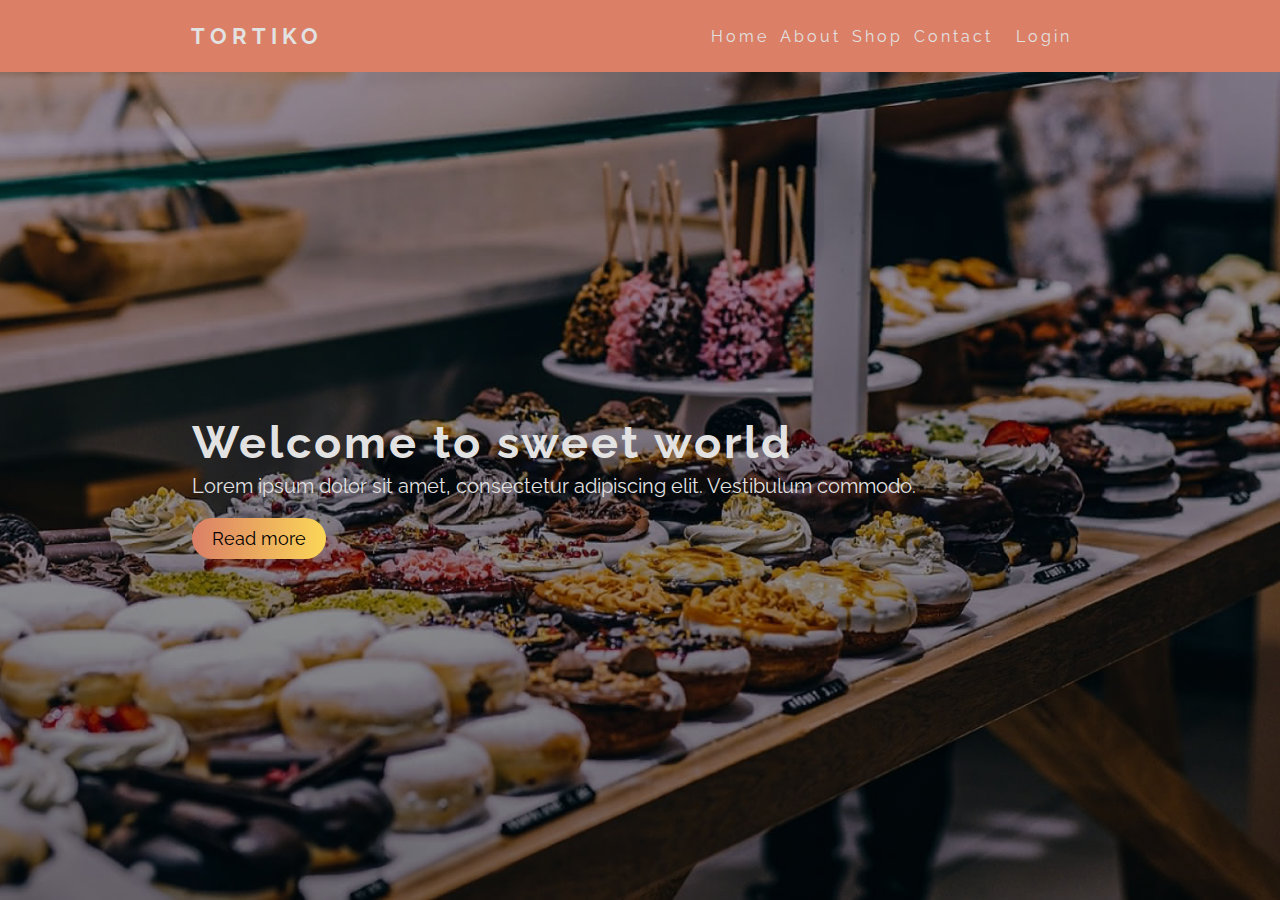
<file: src/main/resources/static/index.html>
<!DOCTYPE html>
<html lang="en">

<head>
    <meta charset="UTF-8">
    <meta name="viewport" content="width=device-width, initial-scale=1.0">
    <meta http-equiv="X-UA-Compatible" content="ie=edge">
    <link href="https://fonts.googleapis.com/css2?family=Raleway:wght@400;700&display=swap" rel="stylesheet">
    <link rel="stylesheet" href="css/style.css">
    <link rel="shortcut icon" href="img/png/cake-colored.png" type="image/png">
    <title>Tortiko</title>
</head>

<body>
    <nav>
        <div class="logo">
            <h4>TORTIKO</h4>
        </div>
        <ul class="nav-links">
            <li>
                <a href="#">Home</a>
            </li>
            <li>
                <a href="#">About</a>
            </li>
            <li>
                <a href="#">Shop</a>
            </li>
            <li>
                <a href="#">Contact</a>
            </li>
            <li></li>
            <li>
                <a id='lgnButton'>Login</a>
            </li>
            <li></li>
        </ul>
        <div class="burger">
            <div class="line1"></div>
            <div class="line2"></div>
            <div class="line3"></div>
        </div>
    </nav>

    <div id='lgnBox' class="login-form-box off">
        <div class="login-button-box">
            <div id="btn"></div>
            <button type="button"  class="login-toggle-btn" onclick="login()">Log In</button>
            <button type="button"  class="login-toggle-btn" onclick="register()">Register</button>
        </div>
        <form id="login" class="input-group" action="/login" method="post">
            <input id="username" type="email" name="username" class="input-field" placeholder="Enter E-mail" required>
            <input id="password" type="password" name="password" class="input-field" placeholder="Enter Password" required>
            <input id='inputCheckbox' type="checkbox" class="login-checkbox">
            <span>Remember Password</span>
            <button id="login-btn" type="submit" class="submit-btn">Log in</button>
        </form>
        <form id="register"  class="input-group">
            <input id="register_email" type="email"  class="input-field" placeholder="Enter E-mail" required>
            <input id="register_password" type="password" class="input-field" placeholder="Enter Password" required>
            <input id="register_confirm_password" type="password" class="input-field" placeholder="Confirm Password" required>
            <input id='registerCheckbox' type="checkbox" class="login-checkbox">
            <span>I agree to the Terms and Conditions</span>
            <button id="register-btn" type="submit" class="submit-btn">Register</button>
        </form>
    </div>

    <header id="showcase">
        <div class="showcase-text">
        <h1>Welcome to sweet world</h1>
        <p>Lorem ipsum dolor sit amet, consectetur adipiscing elit. Vestibulum commodo.</p>
        <a href="shop.html" class="button">Read more</a>
        </div>
    </header>
    <div id=darken class="darken off"></div>

    <script src="js/mobile-navbar.js"></script>
    <script src="js/login.js"></script>
    <script src="js/login-interaction.js"></script>
</body>
</html>
</file>
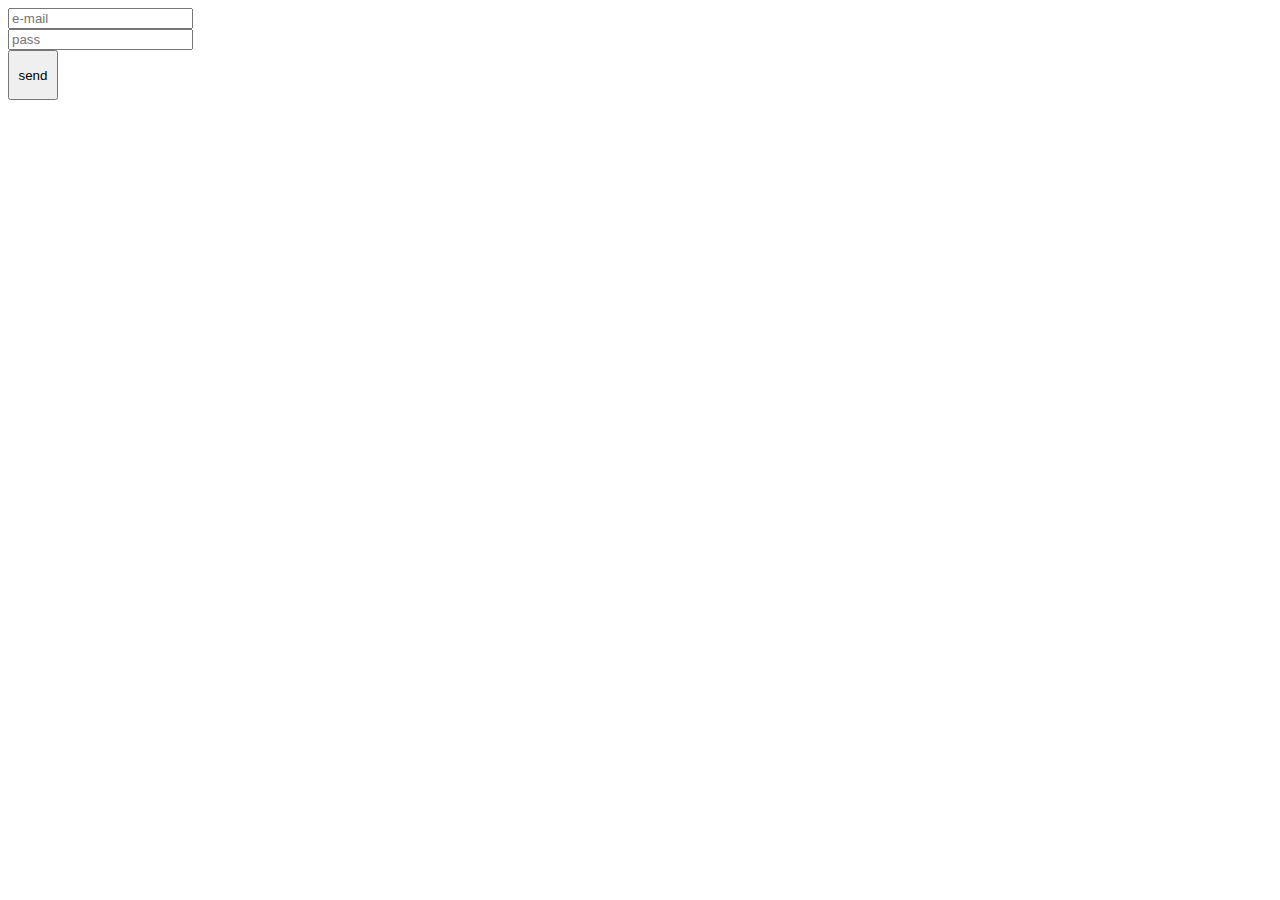
<file: basic/basic.html>
<!DOCTYPE html>
<html lang="ru" dir="ltr">
  <head>
    <meta charset="utf-8">
    <title></title>
    <style media="screen">
      body {
        width: 200px;
        display: flex;
        flex-direction: column;
      }
      button {
        width: 50px;
        height: 50px;

      }

    </style>
  </head>
  <body>
    <form enctype="application/x-www-form-urlencoded" class="form" method="post" >
      <input id="username" type="email" name="" value="" placeholder="e-mail" required>
      <input id="password" type="password" name="" value="" placeholder="pass" required>
      <button id="submit_button" type="submit" name="button">send</button>
    </form>
  <script src="basic.js"></script>
  </body>
</html>
</file>
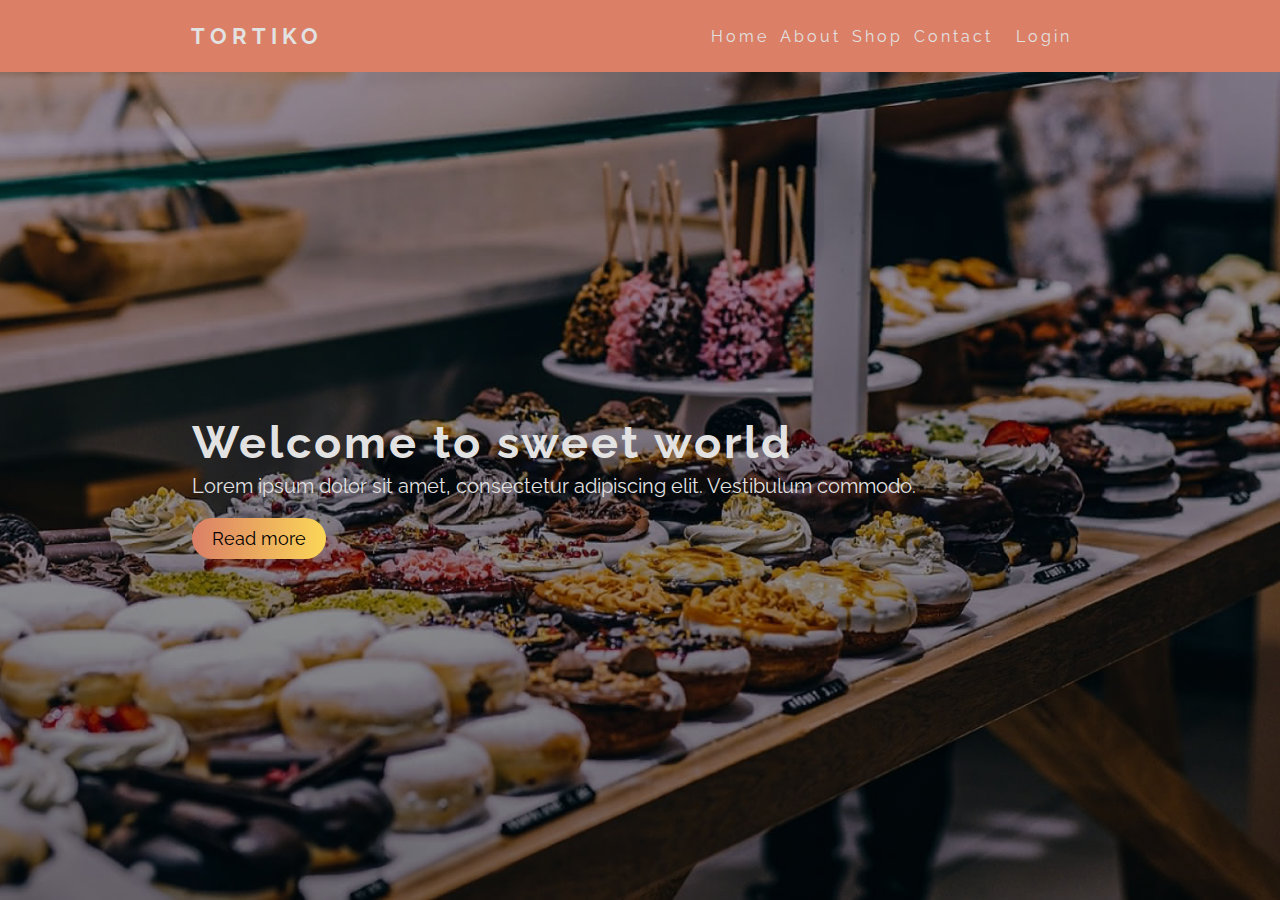
<file: src/main/resources/static/index-version-1.html>
<!DOCTYPE html>
<html lang="en">

<head>
    <meta charset="UTF-8">
    <meta name="viewport" content="width=device-width, initial-scale=1.0">
    <meta http-equiv="X-UA-Compatible" content="ie=edge">
    <link href="https://fonts.googleapis.com/css2?family=Raleway:wght@400;700&display=swap" rel="stylesheet">
    <link rel="stylesheet" href="style.css">
    <title>Tortiko</title>
</head>

<body>
    <nav>
        <div class="logo">
            <h4>TORTIKO</h4>
        </div>
        <ul class="nav-links">
            <li>
                <a href="#">Home</a>
            </li>
            <li>
                <a href="#">About</a>
            </li>
            <li>
                <a href="#">Shop</a>
            </li>
            <li>
                <a href="#">Contact</a>
            </li>
            <li></li>
            <li>
                <a id='lgnButton'>Login</a>
            </li>
            <li></li>
        </ul>
        <div class="burger">
            <div class="line1"></div>
            <div class="line2"></div>
            <div class="line3"></div>
        </div>
    </nav>
    <!-- форма для входа -->

          <div id='lgnBox' class="login-form-box off">
              <div class="login-button-box">
                  <div id="btn"></div>
                  <button type="button" class="login-toggle-btn" onclick="login()">Log In</button>
                  <button type="button" class="login-toggle-btn" onclick="register()">Register</button>
              </div>
              <form id="login" class="input-group">
                  <input id="login_email" type="text" class="input-field" placeholder="Enter E-mail" required>
                  <input id="login_password" type="text" class="input-field" placeholder="Enter Password" required>
                  <input type="checkbox" class="login-checkbox">
                  <span>Remember Password</span>
                  <button id="login-btn" type="submit" class="submit-btn">Log in</button>
              </form>
              <form id="register"  class="input-group">

                  <input id="register_email" type="email"  class="input-field" placeholder="Enter E-mail" required>
                  <input id="register_password" type="password" class="input-field" placeholder="Enter Password" required>
                  <input id="register_confirm_password" type="password" class="input-field" placeholder="Confirm Password" required>
                  <input type="checkbox" class="login-checkbox">
                  <span>I agree to the Terms and Conditions</span>
                  <button id="register-btn" type="submit" class="submit-btn">Register</button>
              </form>
          </div>

    <!-- форма для входа -->
    <header id="showcase">
        <div class="showcase-text">
        <h1>Welcome to sweet world</h1>
        <p>Lorem ipsum dolor sit amet, consectetur adipiscing elit. Vestibulum commodo.</p>
        <a href="shop.html" class="button">Read more</a>

        </div>
    </header>
    <div id=darken class="darken off">

    </div>


    <script src="app.js"></script>
    <script src="login.js"></script>
    <!-- скрипт для появления и закрытия модалки логина -->
    <script src="interaction.js"></script>



</body>
</html>
</file>
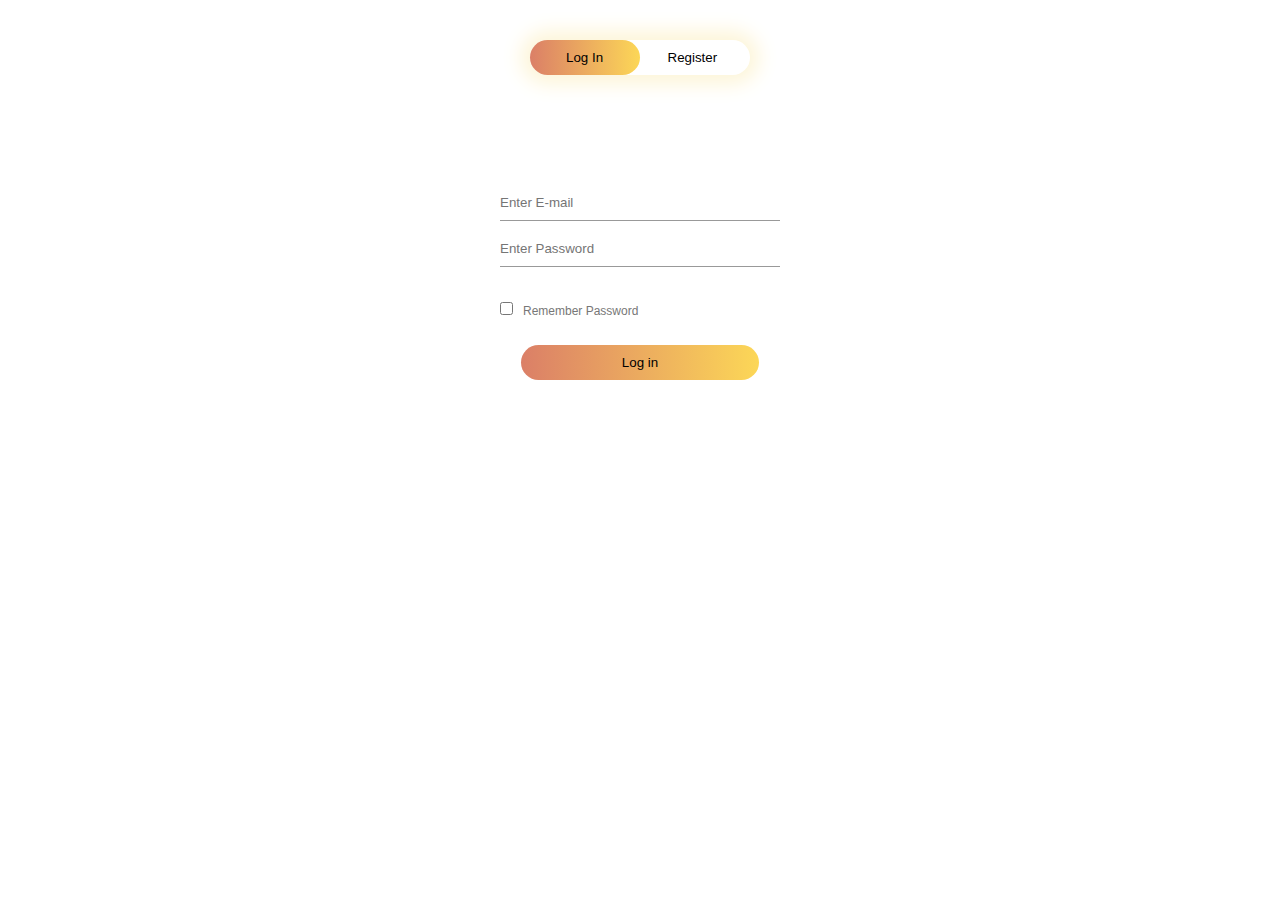
<file: src/main/resources/static/login.html>
<!DOCTYPE html>
<html>
<head>
    <meta charset="utf-8">
    <meta name="viewport" content="width=device-width, initial-scale=1.0">
    <meta http-equiv="X-UA-Compatible" content="ie=edge">

    <link rel="stylesheet" href="style.css">
    <title>Registration</title>
</head>
<body>
<div class="login-page">
    <div class="login-form-box">
        <div class="login-button-box">
            <div id="btn"></div>
            <button type="button" class="login-toggle-btn" onclick="login()">Log In</button>
            <button type="button" class="login-toggle-btn" onclick="register()">Register</button>
        </div>
        <form id="login" class="input-group">
            <input type="text" class="input-field" placeholder="Enter E-mail" required>
            <input type="text" class="input-field" placeholder="Enter Password" required>
            <input type="checkbox" class="login-checkbox">
            <span>Remember Password</span>
            <button type="submit" class="submit-btn">Log in</button>
        </form>
        <form id="register"  class="input-group">
            <input type="text" class="input-field" placeholder="Enter E-mail" required>
            <input type="text" class="input-field" placeholder="Enter Password" required>
            <input type="text" class="input-field" placeholder="Confirm Password" required>
            <input type="checkbox" class="login-checkbox">
            <span>I agree to the Terms and Conditions</span>
            <button type="submit" class="submit-btn">Register</button>
        </form>

    </div>
</div>
<script>
    var x = document.getElementById("login");
    var y = document.getElementById("register");
    var z = document.getElementById("btn");

    function register(){
        x.style.left = "-450px";
        y.style.left = "50px";
        z.style.left = "110px";
    }
    function login(){
        x.style.left = "50px";
        y.style.left = "450px";
        z.style.left = "0px";
}
</script>
</body>
</html>
</file>
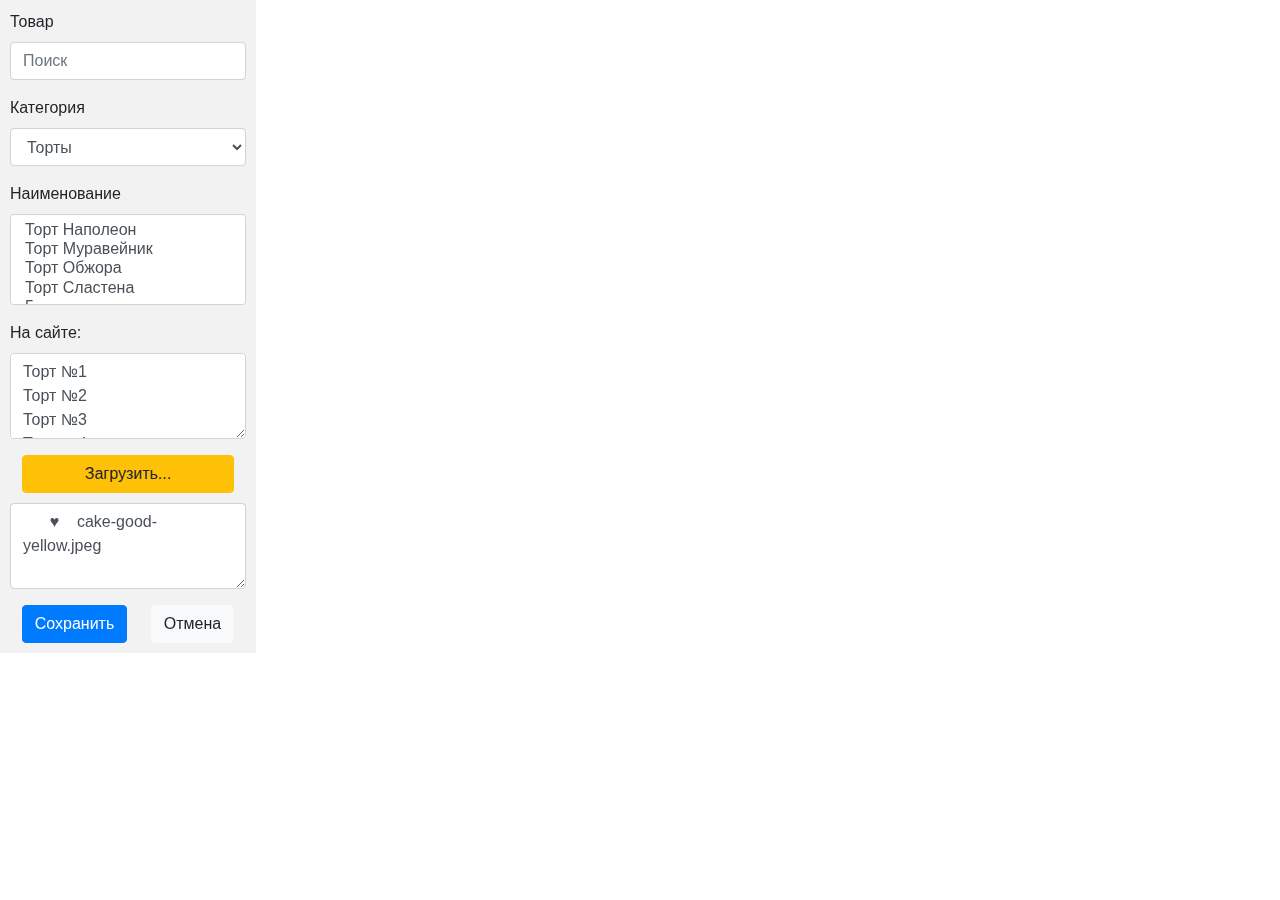
<file: src/main/resources/static/admin/products.html>
<!doctype html>
<html lang="en">
  <head>
    <!-- Required meta tags -->
    <meta charset="utf-8">
    <meta name="viewport" content="width=device-width, initial-scale=1, shrink-to-fit=no">

    <!-- Bootstrap CSS -->
    <link rel="stylesheet" href="https://stackpath.bootstrapcdn.com/bootstrap/4.5.2/css/bootstrap.min.css" integrity="sha384-JcKb8q3iqJ61gNV9KGb8thSsNjpSL0n8PARn9HuZOnIxN0hoP+VmmDGMN5t9UJ0Z" crossorigin="anonymous">

    <title>(user_name)</title>

    <style media="screen">
      .content {
        width: 20%;
        background-color: #f2f2f2;
        padding: 10px;
      }
      .buttons {
        display: flex;
        justify-content: space-around;
        flex-wrap: wrap;
      }
      .btn-warning {
        margin-bottom: 10px;
        width: 90%;

      }

    </style>
  </head>
  <body>
    <div class="content">

    <form>
      <div class="form-group">
        <label for="exampleFormControlInput1">Товар</label>
        <input type="email" class="form-control" id="exampleFormControlInput1" placeholder="Поиск">
      </div>
      <div class="form-group">
        <label for="exampleFormControlSelect1">Категория</label>
        <select class="form-control" id="exampleFormControlSelect1">
          <option>Торты</option>
          <option>Торталетки</option>
          <option>Тортики</option>
          <option>Пряники</option>
          <option>Коньфеты</option>
        </select>
      </div>
      <div class="form-group">
        <label for="exampleFormControlSelect2">Наименование</label>
        <select multiple class="form-control" id="exampleFormControlSelect2">
          <option>Торт Наполеон</option>
          <option>Торт Муравейник</option>
          <option>Торт Обжора</option>
          <option>Торт Сластена</option>
          <option>5</option>
        </select>
      </div>
      <div class="form-group">
        <label for="exampleFormControlTextarea1">На сайте:</label>
        <textarea class="form-control" id="exampleFormControlTextarea1" rows="3">
Торт №1
Торт №2
Торт №3
Торт №4

        </textarea>
      </div>

      <div class="buttons">
      <button type="button" class="btn btn-warning">Загрузить...</button>
      </div>
      <div class="form-group">

        <textarea class="form-control" id="exampleFormControlTextarea1" rows="3">
      ♥    cake-good-yellow.jpeg
        </textarea>
      </div>

      <div class="buttons">
      <button type="button" class="btn btn-primary">Сохранить</button>
      <button type="button" class="btn btn-light">Отмена</button>
      </div>
      <!-- <div class="buttons top">
      <button type="button" class="btn btn-primary btn-sm">Добавить</button>
      <button type="button" class="btn btn-light btn-sm">Удалить</button>
      </div> -->


    </form>

  </div>
    <!-- Optional JavaScript -->
    <!-- jQuery first, then Popper.js, then Bootstrap JS -->
    <!-- <script src="https://code.jquery.com/jquery-3.5.1.slim.min.js" integrity="sha384-DfXdz2htPH0lsSSs5nCTpuj/zy4C+OGpamoFVy38MVBnE+IbbVYUew+OrCXaRkfj" crossorigin="anonymous"></script> -->
    <!-- <script src="https://cdn.jsdelivr.net/npm/popper.js@1.16.1/dist/umd/popper.min.js" integrity="sha384-9/reFTGAW83EW2RDu2S0VKaIzap3H66lZH81PoYlFhbGU+6BZp6G7niu735Sk7lN" crossorigin="anonymous"></script> -->
    <!-- <script src="https://stackpath.bootstrapcdn.com/bootstrap/4.5.2/js/bootstrap.min.js" integrity="sha384-B4gt1jrGC7Jh4AgTPSdUtOBvfO8shuf57BaghqFfPlYxofvL8/KUEfYiJOMMV+rV" crossorigin="anonymous"></script> -->
  </body>
</html>
</file>
<file: src/main/resources/static/css/style.css>
*{
    margin: 0px;
    padding: 0px;
    box-sizing: border-box;
        font-family: 'Raleway', sans-serif;
}


nav{
    display: flex;
    justify-content: space-around;
    align-items: center;
    min-height: 8vh;
    background-color: #DB7F67;

}

.logo{
    color: rgb(226, 226, 226);
    text-transform: uppercase;
    letter-spacing: 5px;
    font-size: 22px;
    left:200px;
}

.nav-links{
    display: flex;
    justify-content: space-around;
    width: 30%;
}

.nav-links a{
   color: rgb(226, 226, 226);
   text-decoration: none;
   letter-spacing: 3px;
   cursor: pointer;
}

.nav-links li{
   list-style: none;
}

.burger{
    display: none;
    cursor: pointer;
}

.burger div{
    width: 25px;
    height: 3px;
    background-color: rgb(226, 226, 226);
    margin: 5px;
    transition: all 0.3s ease;
}


@media screen and (max-width: 1024px){
    .nav-links{
        width: 50%;
    }
}

@media screen and (max-width: 768px){
    body{
        overflow-x: hidden;
    }
    .nav-links{
             position: absolute;
             right: 0px;
             height: 92vh;
             top: 8vh;
             background-color: #DB7F67;
             display: flex;
             flex-direction: column;
             align-items: center;
             width: 40%;
             transform: translateX(100%);
             transition: transform 0.5s ease-in;
    }
    .nav-links li{
         opacity: 0;
    }
    .burger{
        display: block;
    }
}

.nav-active{
    transform: translateX(0%);
}
@keyFrames navLinkFade{
    from{
        opacity: 0;
        transform: translateX(50px):
    }
    to{
        opacity: 1;
                transform: translateX(0px):
    }
}

.toggle .line1{
    transform: rotate(-45deg) translate(-5px, 6px);
}
.toggle .line2{
    opacity: 0;
}
.toggle .line3{
    transform: rotate(45deg) translate(-5px, -6px);
}

#showcase{
    background-image:  linear-gradient(rgba(0, 0, 0, 0.3), rgba(0, 0, 0, 0.5)), url("../img/background.jpg");
    height: 92vh;
    background-position: center;
    background-size: cover;
    color: rgb(226, 226, 226);
    display: flex;
    flex-direction: column;
    justify-content: center;
    z-index: 0;
}
#showcase h1{
    font-size: 45px;
    letter-spacing: 3px;
    line-height: 90%;
    margin-bottom: 10px;

}
#showcase p{
    font-size: 20px;
    margin-bottom: 30px;
}
#showcase .button{
    font-size: 18px;
    text-decoration: none;
    padding: 10px 20px;
    background: linear-gradient(to right, #DB7F67, #FCD757);
    border-radius: 30px;
    transition: .5s;
    color: black;


}
.showcase-text{
    margin-left: 15%;
    margin-right: 15%;
}

/* переключатель стилей */

.off {
  display: none;
}

.on {
  animation-name: login-form-appearing;
  animation-duration: 0.6s;
}
.anim {
  animation-name: login-form-disappearing;
  animation-duration: 0.6s;
}

/* переключатель стилей */

/* тёмный задний фон */

.darken {
  content: '';
  position: fixed;
  top: 0;
  left: 0;
  right: 0;
  bottom: 0;
  background: rgba(0,0,0,.5);
}

/* тёмный задний фон */

/* анимация формы */

@keyframes login-form-appearing {
  0% { transform: translateY(-2000px); }
  70% { transform: translateY(30px); }
  90% { transform: translateY(-10px); }
  100% { transform: translateY(0px); }
}

@keyframes login-form-disappearing {
  0% { transform: translateY(0px); }
  100% { transform: translateY(-2000px); }
}

/* анимация формы */


.login-form-box{
    width: 380px;
    height: 480px;
    position: absolute;
    left:50%;
    margin-left:-190px;
    background: #fff;
    padding: 5px;
    overflow: hidden;
    z-index: 9;
}
.login-button-box{
    width: 220px;
    margin: 35px auto;
    position: relative;
    box-shadow: 0 0 20px 9px #FDF5D8;
    border-radius: 30px;
}
.login-toggle-btn{
    padding: 10px 30px;
    cursor: pointer;
    background: transparent;
    border: 0;
    outline: none;
    position: relative;
    left: 6px;

}

#btn{
    top: 0;
    left: 0;
    position: absolute;
    width: 110px;
    height: 100%;
    background: linear-gradient(to right, #DB7F67, #FCD757);
    border-radius: 30px;
    transition: .5s;
}

.input-group{
    top: 180px;
    position: absolute;
    width: 280px;
    transition: .5s;
}
.input-field{
    width: 100%;
    padding: 10px 0;
    margin: 5px 0;
    border-left: 0;
    border-top: 0;
    border-right: 0;
    border-bottom: 1px solid #999;
    outline: none;
    background: transparent;
}
.submit-btn{
    width: 85%;
    padding: 10px 30px;
    cursor: pointer;
    display: block;
    margin: auto;

    background: linear-gradient(to right, #DB7F67, #FCD757);
    border: 0;
    outline: none;
    border-radius: 30px;
}
.login-checkbox{
    margin: 30px 10px 30px 0;
}
span{
    color: #777;
    font-size: 12px;
    bottom: 62px;
    position: absolute;

}
#login{
    left: 50px;
}
#register{
    left: 450px;
}
</file>
<file: src/main/resources/static/style.css>
*{
    margin: 0px;
    padding: 0px;
    box-sizing: border-box;
        font-family: 'Raleway', sans-serif;
}


nav{
    display: flex;
    justify-content: space-around;
    align-items: center;
    min-height: 8vh;
    background-color: #DB7F67;

}

.logo{
    color: rgb(226, 226, 226);
    text-transform: uppercase;
    letter-spacing: 5px;
    font-size: 22px;
    left:200px;
}

.nav-links{
    display: flex;
    justify-content: space-around;
    width: 30%;
}

.nav-links a{
   color: rgb(226, 226, 226);
   text-decoration: none;
   letter-spacing: 3px;
   cursor: pointer;
}

.nav-links li{
   list-style: none;
}

.burger{
    display: none;
    cursor: pointer;
}

.burger div{
    width: 25px;
    height: 3px;
    background-color: rgb(226, 226, 226);
    margin: 5px;
    transition: all 0.3s ease;
}

@media screen and (max-width: 1024px){
    .nav-links{
        width: 50%;
    }
}

@media screen and (max-width: 768px){
    body{
        overflow-x: hidden;
    }
    .nav-links{
             position: absolute;
             right: 0px;
             height: 92vh;
             top: 8vh;
             background-color: #DB7F67;
             display: flex;
             flex-direction: column;
             align-items: center;
             width: 40%;
             transform: translateX(100%);
             transition: transform 0.5s ease-in;
    }
    .nav-links li{
         opacity: 0;
    }
    .burger{
        display: block;
    }
}

.nav-active{
    transform: translateX(0%);
}
@keyFrames navLinkFade{
    from{
        opacity: 0;
        transform: translateX(50px):
    }
    to{
        opacity: 1;
                transform: translateX(0px):
    }
}

.toggle .line1{
    transform: rotate(-45deg) translate(-5px, 6px);
}
.toggle .line2{
    opacity: 0;
}
.toggle .line3{
    transform: rotate(45deg) translate(-5px, -6px);
}

#showcase{
    background-image:  linear-gradient(rgba(0, 0, 0, 0.3), rgba(0, 0, 0, 0.5)), url("background.jpg");
    height: 92vh;
    background-position: center;
    background-size: cover;
    color: rgb(226, 226, 226);
    display: flex;
    flex-direction: column;
    justify-content: center;
    z-index: 0;
}
#showcase h1{
    font-size: 45px;
    letter-spacing: 3px;
    line-height: 90%;
    margin-bottom: 10px;

}
#showcase p{
    font-size: 20px;
    margin-bottom: 30px;
}
#showcase .button{
    font-size: 18px;
    text-decoration: none;
    padding: 10px 20px;
    background: linear-gradient(to right, #DB7F67, #FCD757);
    border-radius: 30px;
    transition: .5s;
    color: black;


}
.showcase-text{
    margin-left: 15%;
    margin-right: 15%;
}

/* переключатель стилей */

.off {
  display: none;
}

.on {
  animation-name: login-form-appearing;
  animation-duration: 0.6s;
}
.anim {
  animation-name: login-form-disappearing;
  animation-duration: 0.6s;
}

/* переключатель стилей */

/* тёмный задний фон */

.darken {
  content: '';
  position: fixed;
  top: 0;
  left: 0;
  right: 0;
  bottom: 0;
  background: rgba(0,0,0,.5);
}

/* тёмный задний фон */

/* анимация формы */

@keyframes login-form-appearing {
  0% { transform: translateY(-2000px); }
  70% { transform: translateY(30px); }
  90% { transform: translateY(-10px); }
  100% { transform: translateY(0px); }
}

@keyframes login-form-disappearing {
  0% { transform: translateY(0px); }
  100% { transform: translateY(-2000px); }
}

/* анимация формы */


.login-form-box{
    width: 380px;
    height: 480px;
    position: absolute;
    left:50%;
    margin-left:-190px;
    background: #fff;
    padding: 5px;
    overflow: hidden;
    z-index: 9;
}
.login-button-box{
    width: 220px;
    margin: 35px auto;
    position: relative;
    box-shadow: 0 0 20px 9px #FDF5D8;
    border-radius: 30px;
}
.login-toggle-btn{
    padding: 10px 30px;
    cursor: pointer;
    background: transparent;
    border: 0;
    outline: none;
    position: relative;
    left: 6px;

}

#btn{
    top: 0;
    left: 0;
    position: absolute;
    width: 110px;
    height: 100%;
    background: linear-gradient(to right, #DB7F67, #FCD757);
    border-radius: 30px;
    transition: .5s;
}

.input-group{
    top: 180px;
    position: absolute;
    width: 280px;
    transition: .5s;
}
.input-field{
    width: 100%;
    padding: 10px 0;
    margin: 5px 0;
    border-left: 0;
    border-top: 0;
    border-right: 0;
    border-bottom: 1px solid #999;
    outline: none;
    background: transparent;
}
.submit-btn{
    width: 85%;
    padding: 10px 30px;
    cursor: pointer;
    display: block;
    margin: auto;

    background: linear-gradient(to right, #DB7F67, #FCD757);
    border: 0;
    outline: none;
    border-radius: 30px;
}
.login-checkbox{
    margin: 30px 10px 30px 0;
}
span{
    color: #777;
    font-size: 12px;
    bottom: 62px;
    position: absolute;

}
#login{
    left: 50px;
}
#register{
    left: 450px;
}
</file>
